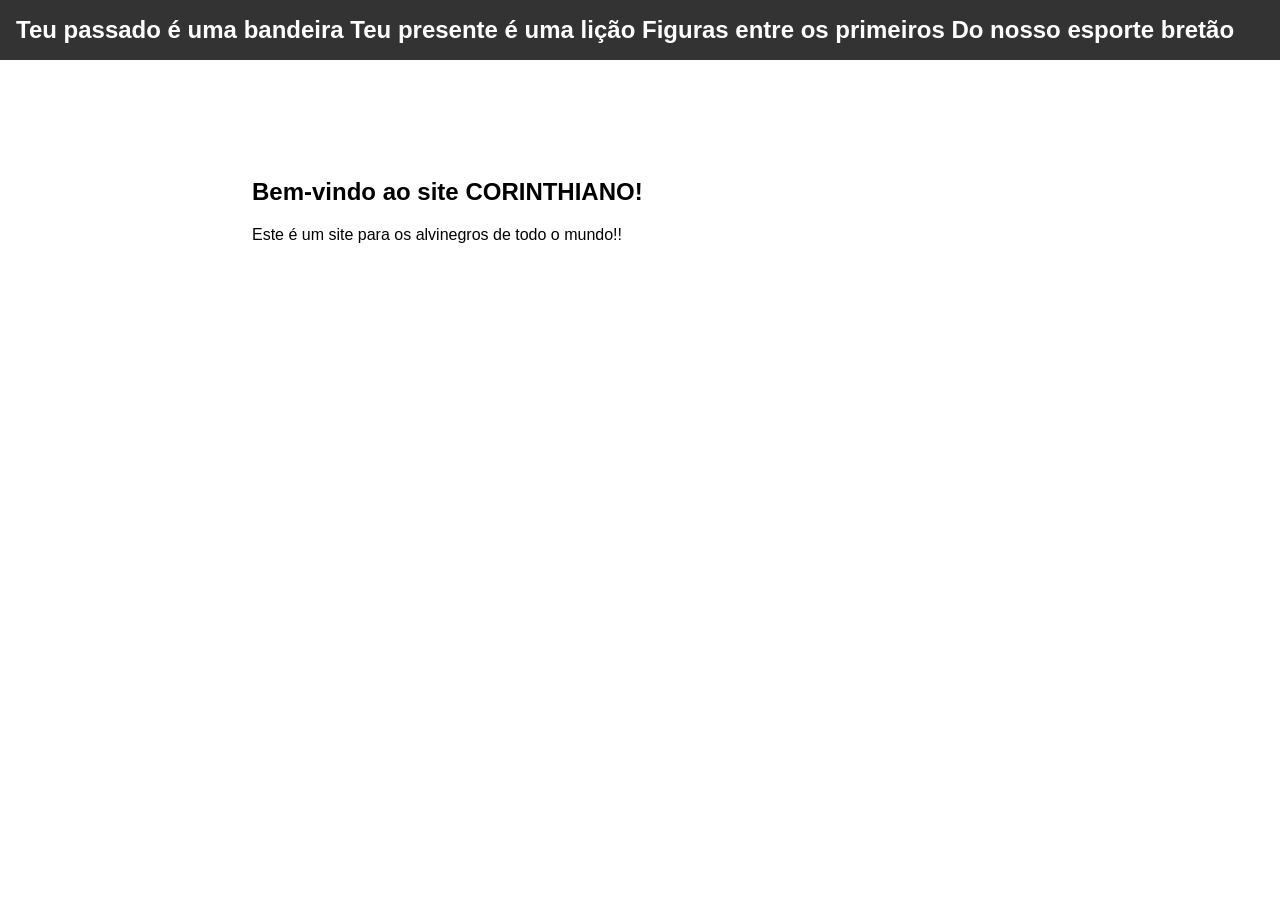
<file: index.html>
<!DOCTYPE html>
<html lang="pt-br">
<head>
    <meta charset="UTF-8">
    <meta name="viewport" content="width=device-width, initial-scale=1.0">
    <title>O joão acabou, obg pela participação...</title>
    <link rel="stylesheet" href="style.css">
    <link rel="stylesheet" href="https://cdnjs.cloudflare.com/ajax/libs/font-awesome/5.15.3/css/all.min.css">
    <script>
  if ('serviceWorker' in navigator) {
    window.addEventListener('load', () => {
      navigator.serviceWorker.register('/PDM/sw.js').then(registration => {
        console.log('Service Worker registrado com sucesso:', registration);
      }).catch(error => {
        console.log('Falha ao registrar Service Worker:', error);
      });
    });
  }
</script>
<link rel="manifest" href="manifest.json">
</head>
<body>

    <header class="header">
        <div class="logo">Teu passado é uma bandeira Teu presente é uma lição Figuras entre os primeiros Do nosso esporte bretão</div>
        <button id="menu-toggle" class="menu-toggle">
            <i class="fas fa-bars"></i>
        </button>
    </header>

    <aside id="drawer-menu" class="drawer-menu">
        <nav>
            <ul>
                <li><a href="#inicio">Início</a></li>
                <li><a href="#sobre">Sobre</a></li>
                <li><a href="#servicos">Serviços</a></li>
                <li><a href="#contato">Contato</a></li>
            </ul>
        </nav>
    </aside>

    <main class="main-content">
        <section id="inicio">
            <h1>Bem-vindo ao site CORINTHIANO!</h1>
            <p>Este é um site para os alvinegros de todo o mundo!!</p>
        </section>
    </main>
    
    <script src="script.js"></script>
</body>

</html>
</file>
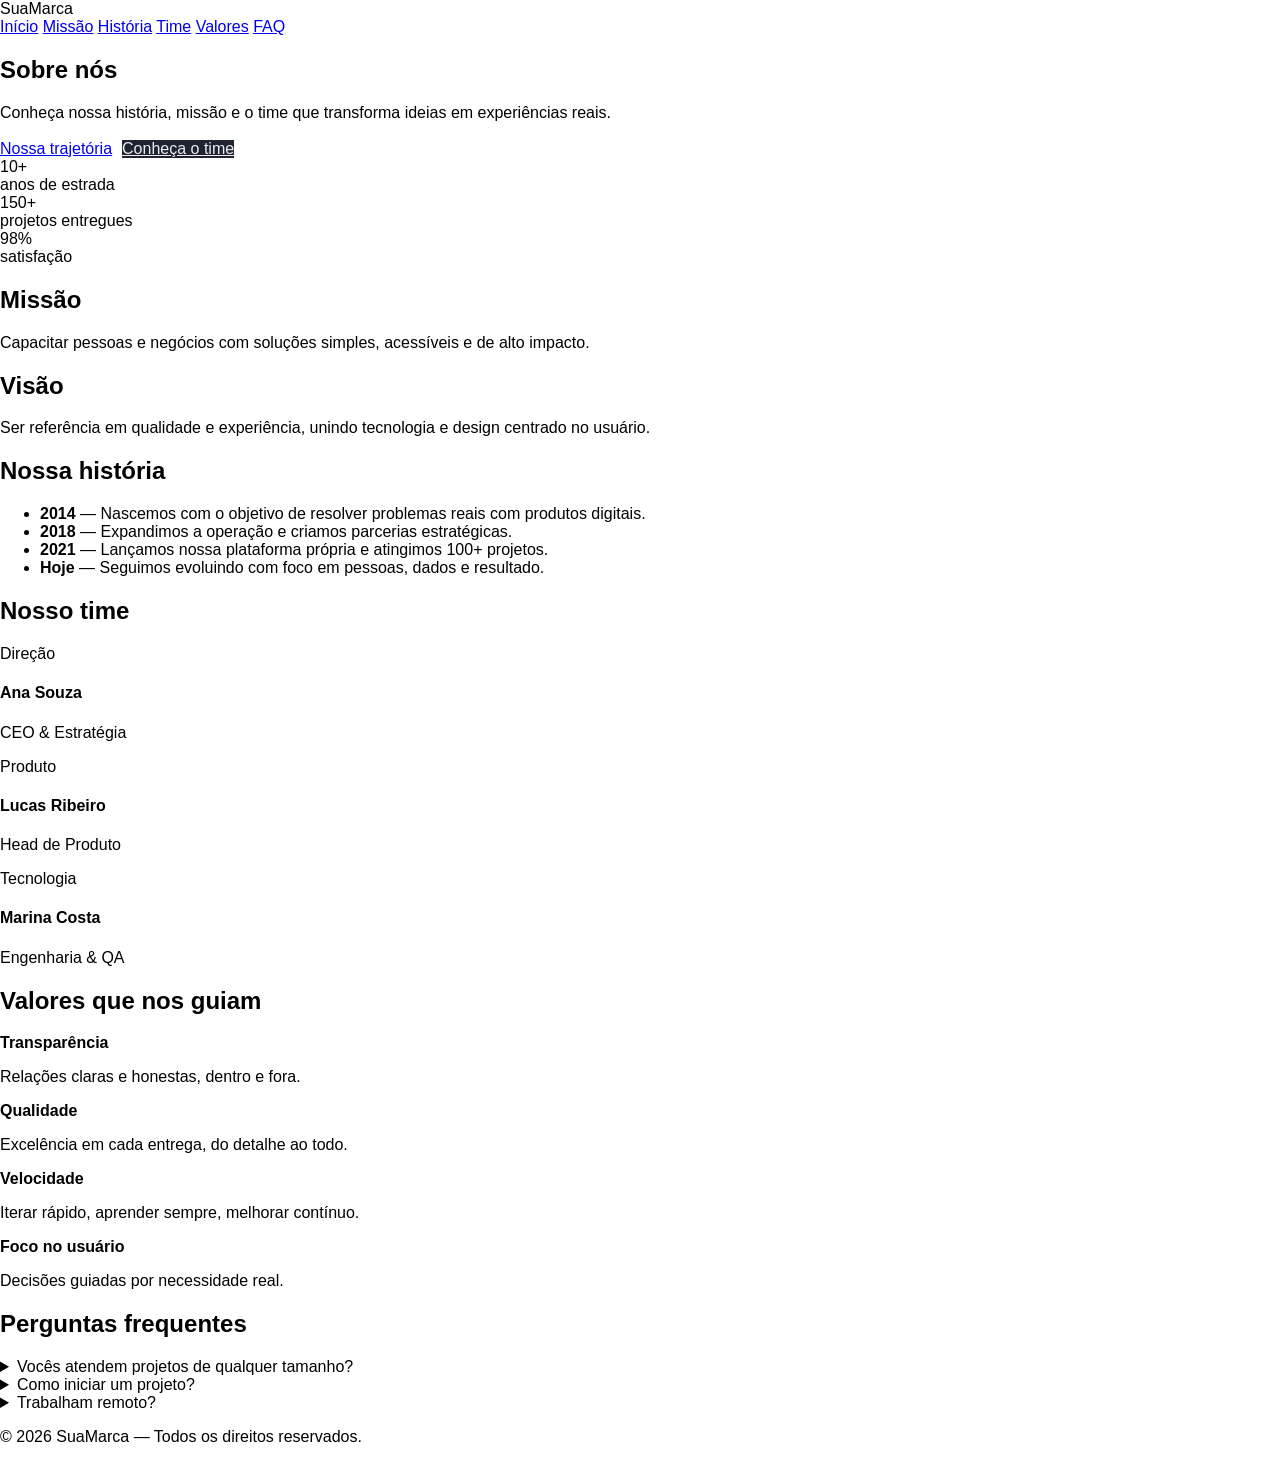
<file: sobre.html>
<!DOCTYPE html>
<html lang="pt-br">
<head>
    <meta charset="UTF-8">
    <meta name="viewport" content="width=device-width, initial-scale=1.0">
    <title>O joão acabou, obg pela participação...</title>
    <link rel="stylesheet" href="style.css">
    <link rel="stylesheet" href="https://cdnjs.cloudflare.com/ajax/libs/font-awesome/5.15.3/css/all.min.css">
    <script>
  if ('serviceWorker' in navigator) {
    window.addEventListener('load', () => {
      navigator.serviceWorker.register('/PDM/sw.js').then(registration => {
        console.log('Service Worker registrado com sucesso:', registration);
      }).catch(error => {
        console.log('Falha ao registrar Service Worker:', error);
      });
    });
  }
</script>
<link rel="manifest" href="manifest.json">
</head>
<body>
 <header>
    <div class="container nav">
      <div class="brand">SuaMarca</div>
      <nav>
        <a href="index.html">Início</a>
        <a href="#missao">Missão</a>
        <a href="#historia">História</a>
        <a href="#time">Time</a>
        <a href="#valores">Valores</a>
        <a href="#faq">FAQ</a>
      </nav>
    </div>
  </header>

  <main>
    <!-- Hero -->
    <section class="hero">
      <div class="container grid grid-2">
        <div>
          <h1>Sobre nós</h1>
          <p>Conheça nossa história, missão e o time que transforma ideias em experiências reais.</p>
          <div style="margin-top:18px;display:flex;gap:10px;flex-wrap:wrap">
            <a class="btn" href="#historia">Nossa trajetória</a>
            <a class="btn" style="background:#202431;color:#e9edf1" href="#time">Conheça o time</a>
          </div>
        </div>
        <div class="card">
          <div class="kpis">
            <div class="kpi"><div class="n">10+</div><div class="muted">anos de estrada</div></div>
            <div class="kpi"><div class="n">150+</div><div class="muted">projetos entregues</div></div>
            <div class="kpi"><div class="n">98%</div><div class="muted">satisfação</div></div>
          </div>
        </div>
      </div>
    </section>

    <!-- Missão / Visão / Propósito -->
    <section id="missao">
      <div class="container grid grid-2">
        <div class="card">
          <h2>Missão</h2>
          <p class="muted">Capacitar pessoas e negócios com soluções simples, acessíveis e de alto impacto.</p>
        </div>
        <div class="card">
          <h2>Visão</h2>
          <p class="muted">Ser referência em qualidade e experiência, unindo tecnologia e design centrado no usuário.</p>
        </div>
      </div>
    </section>

    <!-- História (linha do tempo simples) -->
    <section id="historia">
      <div class="container">
        <h2>Nossa história</h2>
        <ul class="list" aria-label="Linha do tempo">
          <li><strong>2014</strong> — Nascemos com o objetivo de resolver problemas reais com produtos digitais.</li>
          <li><strong>2018</strong> — Expandimos a operação e criamos parcerias estratégicas.</li>
          <li><strong>2021</strong> — Lançamos nossa plataforma própria e atingimos 100+ projetos.</li>
          <li><strong>Hoje</strong> — Seguimos evoluindo com foco em pessoas, dados e resultado.</li>
        </ul>
      </div>
    </section>

    <!-- Time -->
    <section id="time">
      <div class="container">
        <h2>Nosso time</h2>
        <div class="team">
          <article class="person" aria-label="Membro do time">
            <span class="badge">Direção</span>
            <h4>Ana Souza</h4>
            <p class="muted">CEO & Estratégia</p>
          </article>
          <article class="person" aria-label="Membro do time">
            <span class="badge">Produto</span>
            <h4>Lucas Ribeiro</h4>
            <p class="muted">Head de Produto</p>
          </article>
          <article class="person" aria-label="Membro do time">
            <span class="badge">Tecnologia</span>
            <h4>Marina Costa</h4>
            <p class="muted">Engenharia & QA</p>
          </article>
        </div>
      </div>
    </section>

    <!-- Valores -->
    <section id="valores">
      <div class="container grid">
        <h2>Valores que nos guiam</h2>
        <div class="grid" style="grid-template-columns:repeat(auto-fit,minmax(220px,1fr))">
          <div class="card"><strong>Transparência</strong><p class="muted">Relações claras e honestas, dentro e fora.</p></div>
          <div class="card"><strong>Qualidade</strong><p class="muted">Excelência em cada entrega, do detalhe ao todo.</p></div>
          <div class="card"><strong>Velocidade</strong><p class="muted">Iterar rápido, aprender sempre, melhorar contínuo.</p></div>
          <div class="card"><strong>Foco no usuário</strong><p class="muted">Decisões guiadas por necessidade real.</p></div>
        </div>
      </div>
    </section>

    <!-- FAQ -->
    <section id="faq">
      <div class="container">
        <h2>Perguntas frequentes</h2>
        <div class="faq grid">
          <details><summary>Vocês atendem projetos de qualquer tamanho?</summary><p class="muted">Sim. Ajustamos escopo e equipe para cada contexto.</p></details>
          <details><summary>Como iniciar um projeto?</summary><p class="muted">Entre em contato, fazemos uma conversa de descoberta sem custo.</p></details>
          <details><summary>Trabalham remoto?</summary><p class="muted">Totalmente. Também podemos atuar presencialmente quando necessário.</p></details>
        </div>
      </div>
    </section>
  </main>

  <!-- Rodapé -->
  <footer>
    <div class="container">
      <p class="muted">© <span id="y"></span> SuaMarca — Todos os direitos reservados.</p>
    </div>
  </footer>

  <script>
    // Atualiza ano no rodapé (opcional)
    document.getElementById('y').textContent = new Date().getFullYear();
  </script>
    
    <script src="script.js"></script>
</body>

</html>
</file>
<file: style.css>
body {
    font-family: Arial, sans-serif;
    margin: 0;
    padding: 0;
}

/* Cabeçalho */
.header {
    display: flex;
    justify-content: space-between;
    align-items: center;
    background-color: #333;
    color: white;
    padding: 1rem;
}

.logo {
    font-size: 1.5rem;
    font-weight: bold;
}

.menu-toggle {
    background: none;
    border: none;
    color: white;
    font-size: 1.5rem;
    cursor: pointer;
}

/* Menu Lateral (Drawer Menu) */
.drawer-menu {
    position: fixed;
    top: 0;
    left: -250px; /* Esconde o menu fora da tela */
    width: 250px;
    height: 100%;
    background-color: #222;
    color: white;
    padding-top: 5rem;
    transition: left 0.3s ease; /* Transição suave */
    z-index: 1000;
}

.drawer-menu.open {
    left: 0; /* Move o menu para dentro da tela */
}

.drawer-menu ul {
    list-style: none;
    padding: 0;
}

.drawer-menu li a {
    display: block;
    padding: 1rem;
    color: white;
    text-decoration: none;
    transition: background-color 0.2s;
}

.drawer-menu li a:hover {
    background-color: #555;
}

/* Conteúdo principal */
.main-content {
    padding: 2rem;
    transition: margin-left 0.3s ease;
}

/* Responsividade: Exibe o menu lateral em telas maiores */
@media (min-width: 768px) {
    .menu-toggle {
        display: none; /* Esconde o botão do menu */
    }

    .drawer-menu {
        position: static; /* Volta à posição normal */
        width: 200px;
        height: auto;
        background: none;
        padding-top: 0;
        left: 0; /* Garante que está visível */
    }

    .drawer-menu nav ul {
        display: flex;
    }

    .drawer-menu li a {
        padding: 0.5rem 1rem;
    }

    .main-content {
        margin-left: 220px; /* Afasta o conteúdo do menu fixo */
    }

    /* Se você quiser manter o drawer menu, mas com outro comportamento:
    - Ocultar o botão de menu.
    - Exibir o menu lateral de forma permanente.
    - Ajustar o layout do conteúdo principal.
    */
}
</file>
